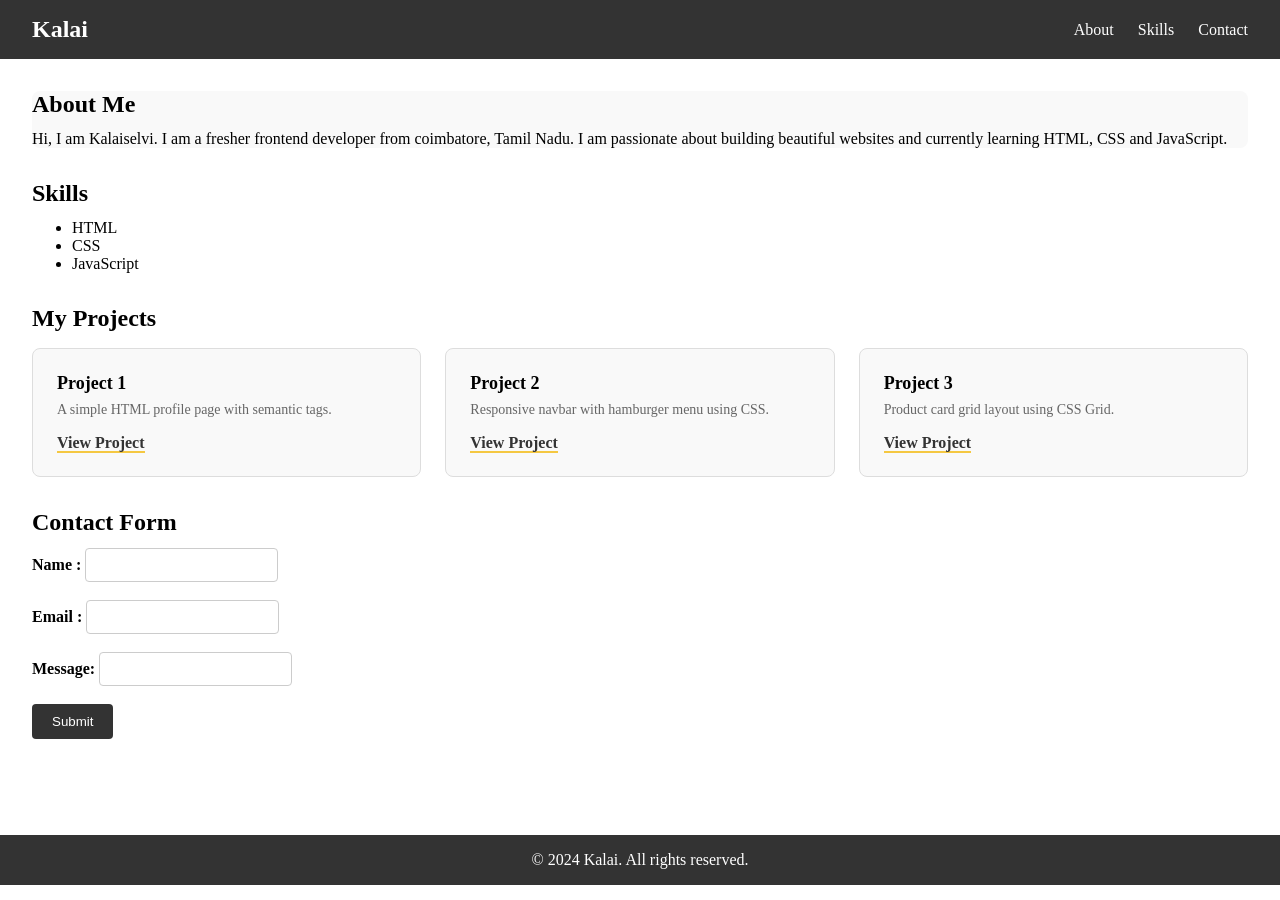
<file: index.html>
<!DOCTYPE html>
<html>
    <head>
        <meta charset="UTF-8">
        <meta name="viewport" content="width=device-width, initial-scale=1.0">
        <link rel="stylesheet" href="Style.css">

    <nav class="navbar">
        <div class="logo">Kalai</div>
        <ul class="nav-links">
            <li><a href="#about">About</a></li>
            <li><a href="#skills">Skills</a></li>
            <li><a href="#contact">Contact</a></li>
        </ul>

        <div class="hamburger">☰</div>
    </nav>
    </head>

    <body>
        <main>
            <section id="about">
               <h2>About Me</h2>
               <p>Hi, I am Kalaiselvi. I am a fresher frontend developer 
               from coimbatore, Tamil Nadu. I am passionate about 
               building beautiful websites and currently learning 
               HTML, CSS and JavaScript.</p>
            </section>

            <section id="skills">
                <h2>Skills</h2>
                <ul>
                    <li>HTML</li>
                    <li>CSS</li>
                    <li>JavaScript</li>
                </ul>
            </section>

            <section id="projects">
                <h2>My Projects</h2>
                <div class="card-grid">

                    <div class="card">
                        <h3>Project 1</h3>
                        <p>A simple HTML profile page with semantic tags.</p>
                        <a href="#">View Project</a>
                    </div>

                    <div class="card">
                    <h3>Project 2</h3>
                    <p>Responsive navbar with hamburger menu using CSS.</p>
                    <a href="#">View Project</a>
                    </div>

                    <div class="card">
                    <h3>Project 3</h3>
                    <p>Product card grid layout using CSS Grid.</p>
                    <a href="#">View Project</a>
                    </div>

                </div>
            </section>

            <section id="contact">
                <h2>Contact Form</h2>

                <label for="name">Name   :</label>
                <input type="text" id="name"><br><br>

                <label for="email">Email  :</label>
                <input type="text" id="email"><br><br>

                <label for="message">Message:</label>
                <input type="text" id="message"><br><br>

                <button type="submit">Submit</button>
            </section>
         </main>

            <footer>
                <p>© 2024 Kalai. All rights reserved.</p>
            </footer>
        
    </body>
</html>
</file>
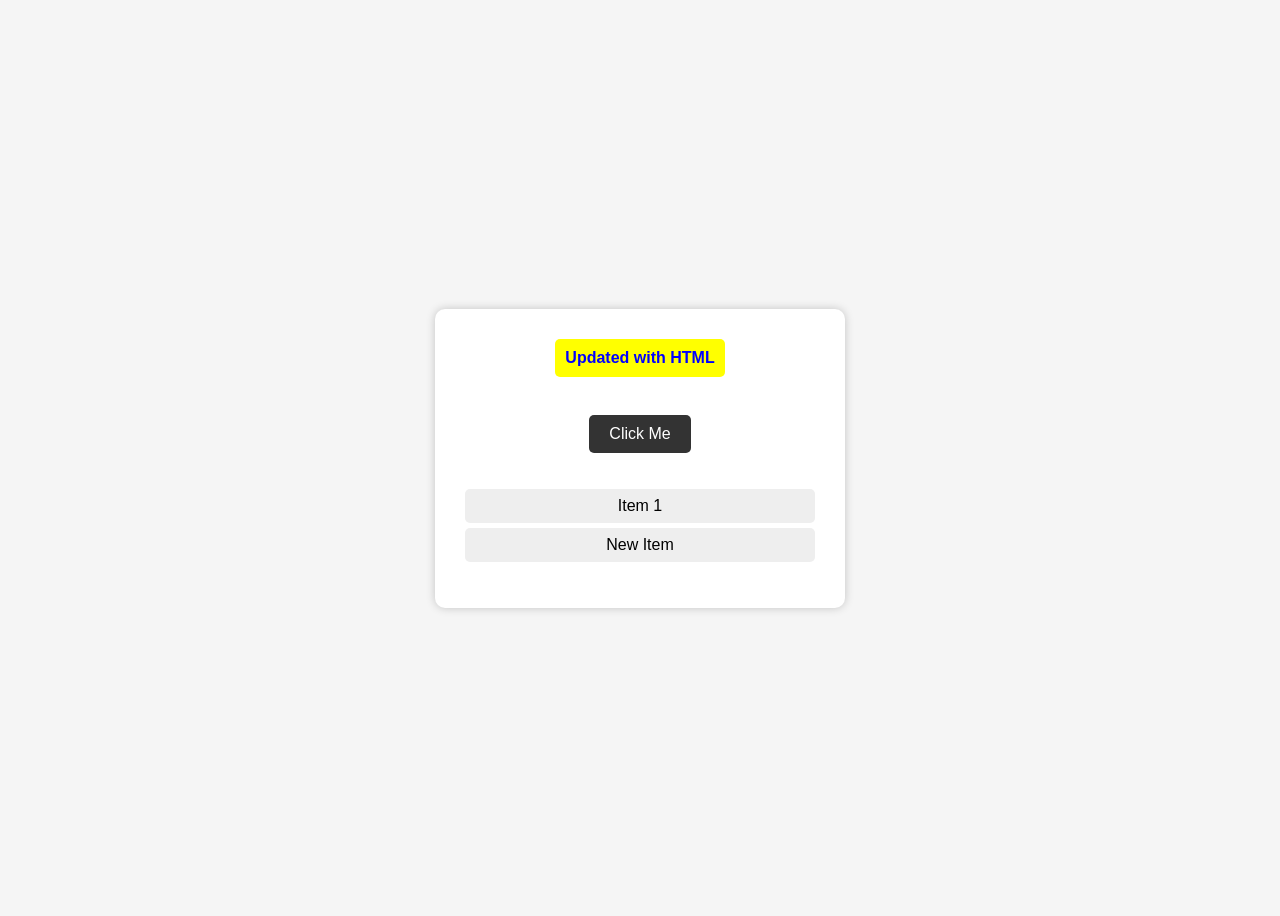
<file: DOM/01-dom-practice.html>
<!DOCTYPE html>
<html lang="en">
<head>
<meta charset="UTF-8">
<meta name="viewport" content="width=device-width, initial-scale=1.0">
<title>DOM Practice</title>

<style>
body{
    font-family: Arial, sans-serif;
    background:#f5f5f5;
    display:flex;
    justify-content:center;
    align-items:center;
    height:100vh;
}

.container{
    background:white;
    padding:30px;
    border-radius:10px;
    box-shadow:0 0 10px rgba(0,0,0,0.2);
    text-align:center;
    width:350px;
}

.highlight{
    background:yellow;
    padding:10px;
    border-radius:5px;
    font-weight:bold;
    display:inline-block;
}

button{
    padding:10px 20px;
    margin:20px 0;
    border:none;
    border-radius:5px;
    background:#333;
    color:white;
    cursor:pointer;
    font-size:16px;
}

button:hover{
    background:#555;
}

ul{
    list-style:none;
    padding:0;
}

li{
    background:#eee;
    padding:8px;
    margin:5px 0;
    border-radius:5px;
}
</style>

</head>

<body>

<div class="container">

    <div id="box">Hello</div>

    <br><br>

    <button id="btn">Click Me</button>

    <ul id="list">
        <li>Item 1</li>
    </ul>

</div>

<script>

//1. Select Element
const box = document.getElementById("box");

//2. innerHTML
box.innerHTML = "<b>Updated with HTML</b>";

//3. Add CSS Class
box.classList.add("highlight");

//4. Change Style
box.style.color = "blue";

//5. Create Element
const newItem = document.createElement("li");

//6. Add Text
newItem.textContent = "New Item";

//7. Append Element
const list = document.getElementById("list");
list.appendChild(newItem);

//8. Set Attribute
box.setAttribute("title","This is a Box");

//9. Get Attribute
console.log(box.getAttribute("title"));

//10. Dataset
box.dataset.userId = "12345";
console.log(box.dataset.userId);

//11. Button Click Event
const btn = document.getElementById("btn");

btn.addEventListener("click",function(){
    alert("Button Clicked Successfully!");
});

</script>

</body>
</html>
</file>
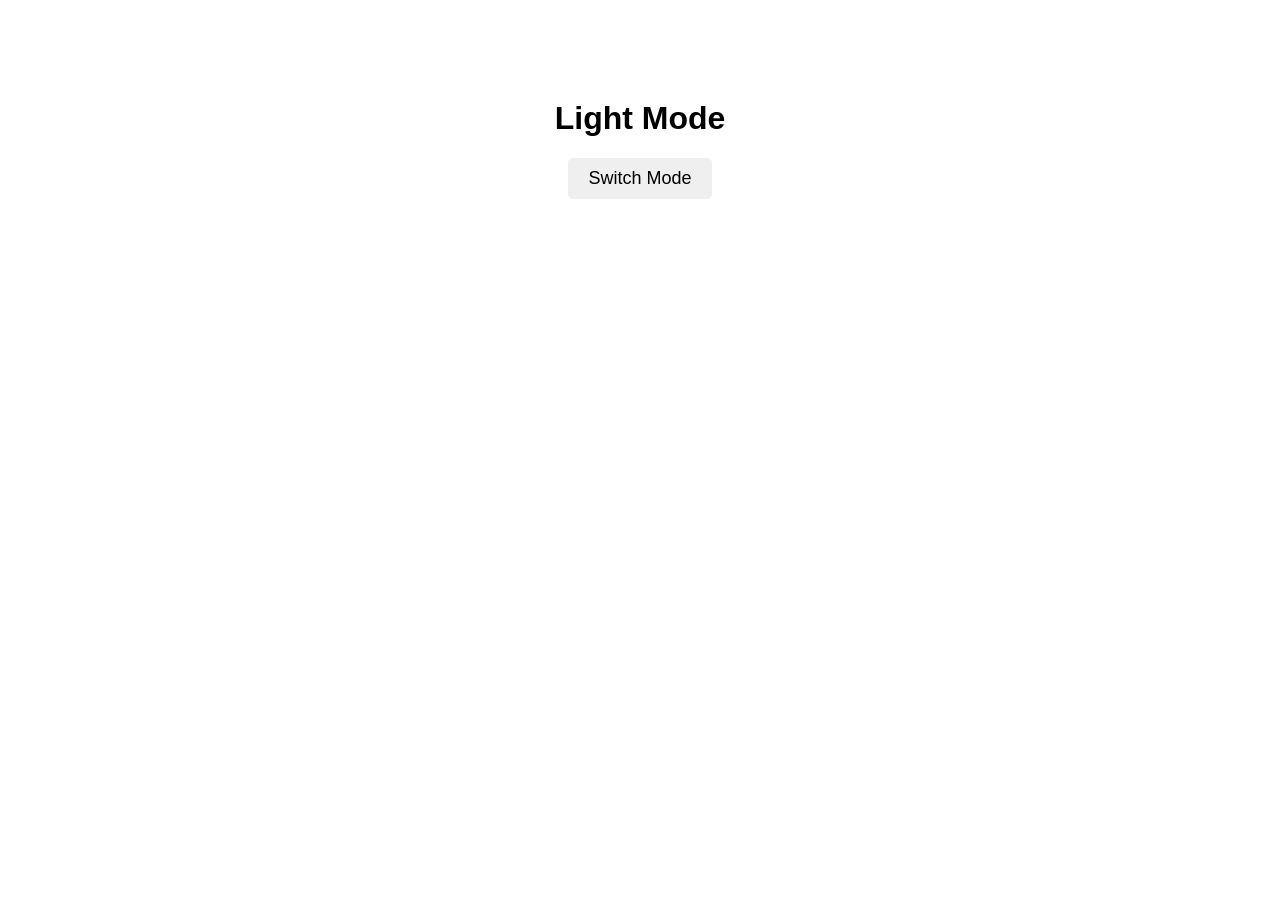
<file: DOM/02-dark-mode.html>
<!DOCTYPE html>
<html lang="en">
    <head>
        <meta charset ="UTF-8">
        <meta name = "viewport" content = "width=device-width ,initial-scale=1.0">
        <title>Dark Model Toggle</title>

        <style>
body{
    font-family: Arial, sans-serif;
    text-align:center;
    margin-top:100px;
    transition:0.3s;
    background:white;
    color:black;
}

.dark{
    background:#1e1e1e;
    color:white;
}

button{
    padding:10px 20px;
    font-size:18px;
    border:none;
    border-radius:5px;
    cursor:pointer;
}

.dark button{
    background:white;
    color:black;
}
</style>

</head>


<body>
  <h1 id="title">Light Mode</h1>
 <button id="btn">Switch Mode</button>

<script>
        
//Select Element
let body = document.body;
let title = document.getElementById("title");
let btn = document.getElementById("btn");

        
//Button Click Event
 btn.addEventListener("click" , function(){
    body.classList.toggle("dark");
if(body.classList.contains("dark")){
    title.textContent = "Dark Mode"
    btn.textContent =  "Light Mode"
}
else{
     title.textContent =  "Light Mode"
     btn.textContent =   "Dark Mode"
}

});
</script>
</body>
</html>
</file>
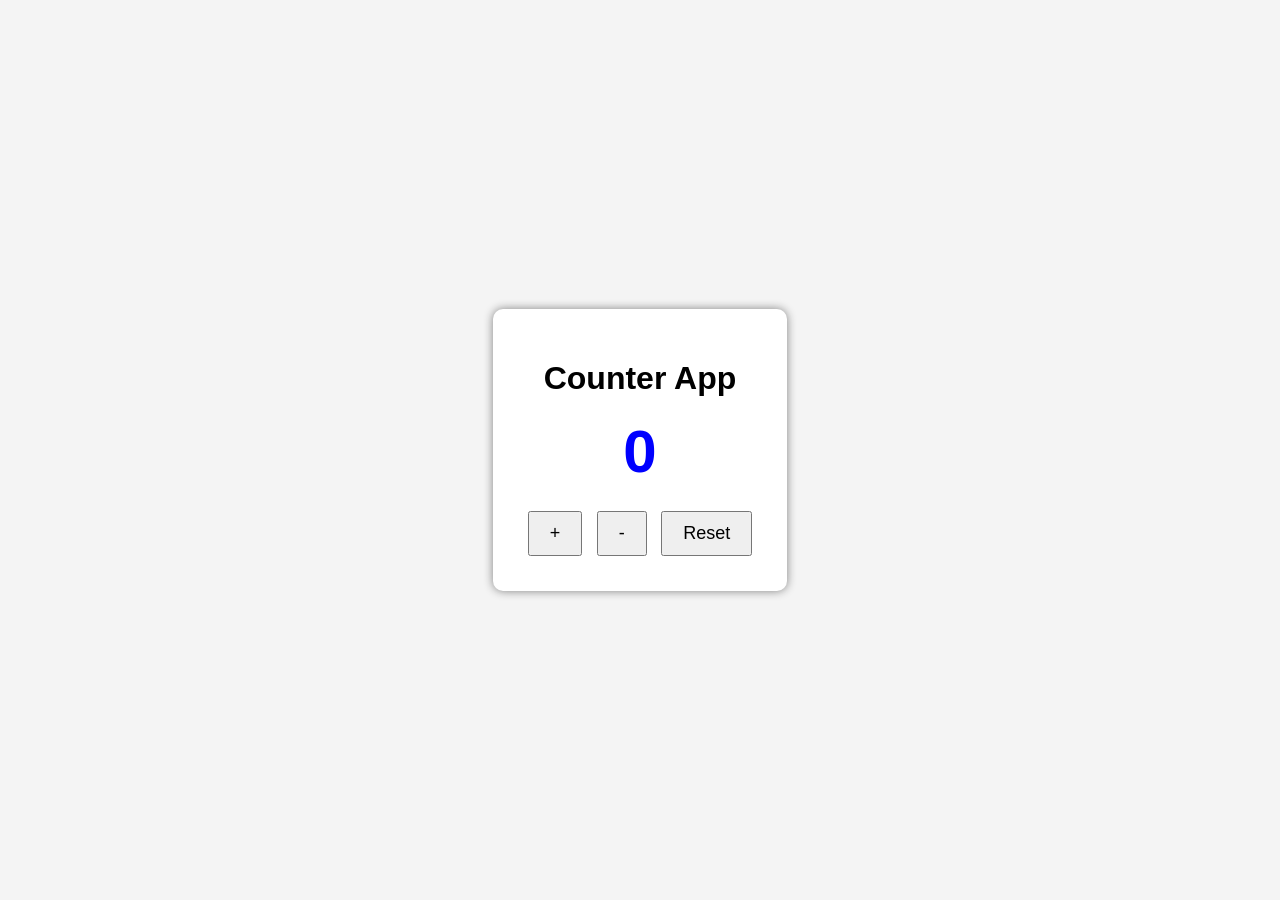
<file: DOM/03-counter.html>
<!DOCTYPE html>
<html lang="en">

<head>
    <meta charset="UTF-8">
    <meta name="viewport" content="width=device-width, initial-scale=1.0">
    <title>Counter Project</title>

    <style>
        body{
            margin:0;
            height:100vh;
            display:flex;
            justify-content:center;
            align-items:center;
            font-family:Arial,sans-serif;
            background:#f4f4f4;
        }

        .container{
            text-align:center;
            background:white;
            padding:30px;
            border-radius:10px;
            box-shadow:0 0 10px gray;
        }

        h1{
            margin-bottom:20px;
        }

        #count{
            font-size:60px;
            color:blue;
            margin:20px;
        }

        button{
            padding:10px 20px;
            margin:5px;
            font-size:18px;
            cursor:pointer;
        }
    </style>

</head>

<body>

    <!-- Counter App -->
    <div class="container">

        <!-- Heading -->
        <h1>Counter App</h1>

        <!-- Counter Value -->
        <h2 id="count">0</h2>

        <!-- Buttons -->
        <button id="increase">+</button>
        <button id="decrease">-</button>
        <button id="reset">Reset</button>

    </div>

    <script>

        // Step 1 : Select Elements
        let countDisplay = document.getElementById("count");
        let increaseBtn = document.getElementById("increase");
        let decreaseBtn = document.getElementById("decrease");
        let resetBtn = document.getElementById("reset");

        // Step 2 : Variable
        let count = 0;

        // Step 3 : Increase Button
        increaseBtn.addEventListener("click", function () {
            count++;
            countDisplay.textContent = count;
        });

        // Step 4 : Decrease Button
        decreaseBtn.addEventListener("click", function () {
            count--;
            countDisplay.textContent = count;
        });

        // Step 5 : Reset Button
        resetBtn.addEventListener("click", function () {
            count = 0;
            countDisplay.textContent = count;
        });

    </script>

</body>
</html>
</file>
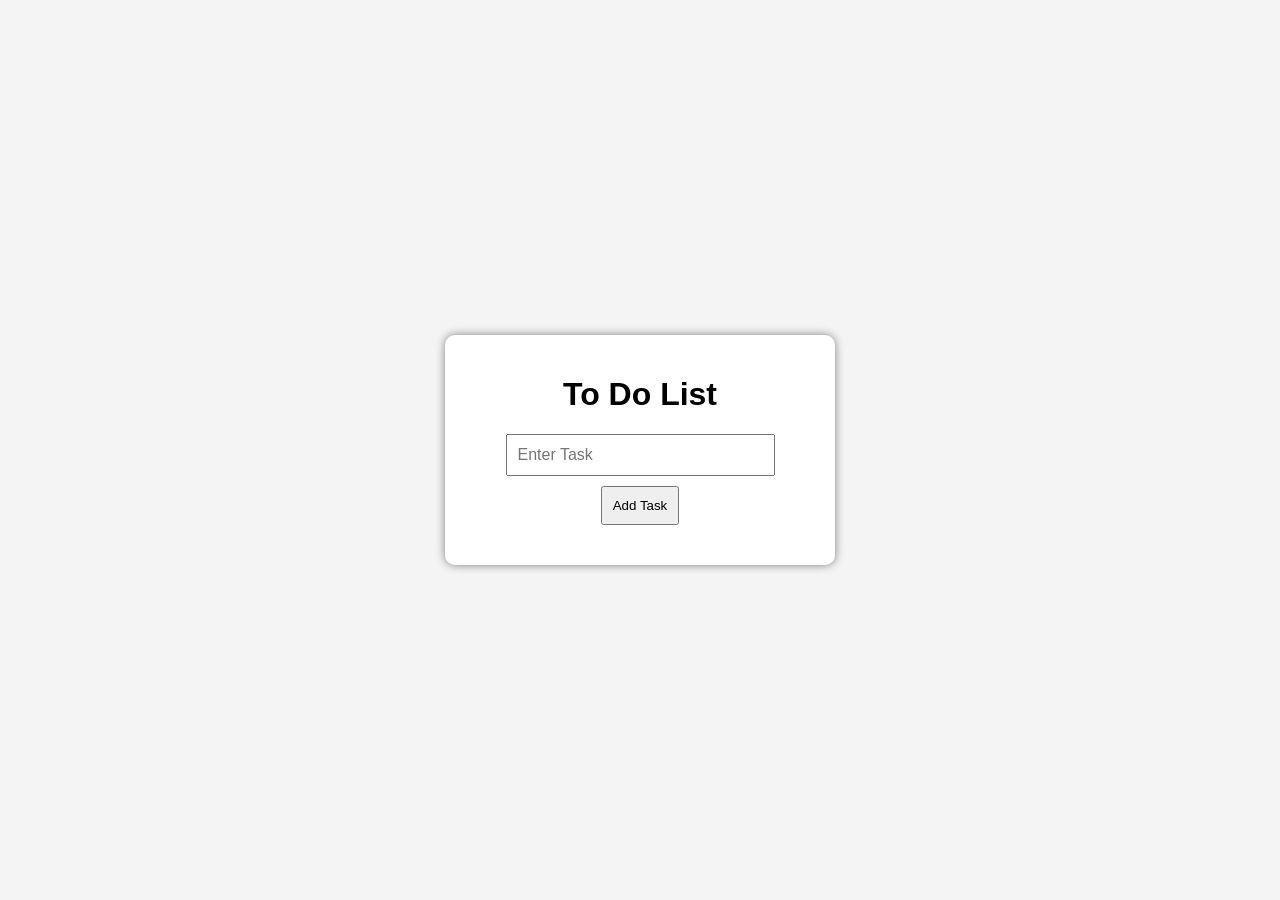
<file: DOM/04-add-task.html>
<!DOCTYPE html>
<html lang="en">

<head>
    <meta charset="UTF-8">
    <meta name="viewport" content="width=device-width, initial-scale=1.0">
    <title>To Do List</title>

    <style>
        body{
            font-family: Arial, sans-serif;
            background:#f4f4f4;
            display:flex;
            justify-content:center;
            align-items:center;
            height:100vh;
            margin:0;
        }

        .container{
            background:white;
            padding:20px;
            border-radius:10px;
            box-shadow:0 0 10px gray;
            width:350px;
            text-align:center;
        }

        input{
            width:70%;
            padding:10px;
            font-size:16px;
        }

        button{
            padding:10px;
            margin-top:10px;
            cursor:pointer;
        }

        ul{
            list-style:none;
            padding:0;
            margin-top:20px;
        }

        li{
            display:flex;
            justify-content:space-between;
            align-items:center;
            background:#eeeeee;
            padding:10px;
            margin-top:10px;
            border-radius:5px;
        }

        .delete{
            background:red;
            color:white;
            border:none;
            padding:5px 10px;
            cursor:pointer;
        }
    </style>

</head>

<body>

<div class="container">

    <!-- Heading -->
    <h1>To Do List</h1>

    <!-- Input Box -->
    <input type="text" id="taskInput" placeholder="Enter Task">

    <br>

    <!-- Add Button -->
    <button id="addBtn">Add Task</button>

    <!-- Task List -->
    <ul id="taskList"></ul>

</div>

<script>

    // Step 1 : Select Elements

    let taskInput = document.getElementById("taskInput");
    let addBtn = document.getElementById("addBtn");
    let taskList = document.getElementById("taskList");


    // Step 2 : Add Button Event

    addBtn.addEventListener("click", function(){

        // Get Input Value

        let task = taskInput.value;

        // Check Empty

        if(task === ""){
            alert("Enter a Task");
            return;
        }

        // Create List Item

        let li = document.createElement("li");

        // Add Task Text

        li.textContent = task;

        // Create Delete Button

        let deleteBtn = document.createElement("button");

        deleteBtn.textContent = "Delete";

        deleteBtn.classList.add("delete");

        // Delete Task

        deleteBtn.addEventListener("click", function(){

            li.remove();

        });

        // Add Delete Button

        li.appendChild(deleteBtn);

        // Add List Item

        taskList.appendChild(li);

        // Clear Input

        taskInput.value = "";

    });

</script>

</body>

</html>
</file>
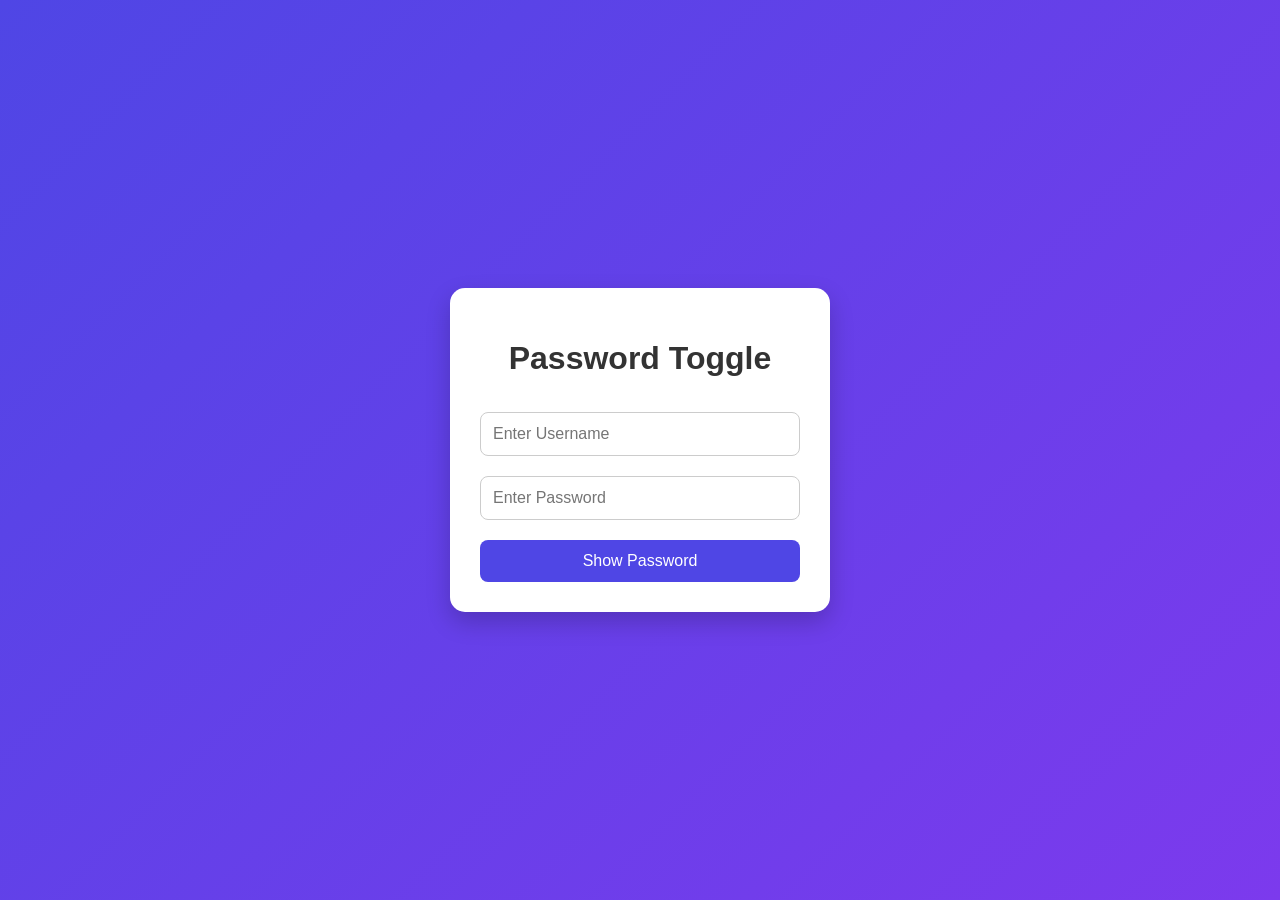
<file: DOM/05-password.html>
<!DOCTYPE html>
<html lang="en">
<head>
    <meta charset="UTF-8">
    <meta name="viewport" content="width=device-width, initial-scale=1.0">
    <title>Password Toggle</title>

    <style>

        /* Page */

        body{
            margin:0;
            font-family:Arial, sans-serif;
            background:linear-gradient(135deg,#4f46e5,#7c3aed);
            display:flex;
            justify-content:center;
            align-items:center;
            height:100vh;
        }

        /* Card */

        .container{
            background:white;
            width:320px;
            padding:30px;
            border-radius:15px;
            text-align:center;
            box-shadow:0 10px 25px rgba(0,0,0,0.2);
        }

        h1{
            margin-bottom:25px;
            color:#333;
        }

        input{
            width:100%;
            padding:12px;
            margin:10px 0;
            border:1px solid #ccc;
            border-radius:8px;
            font-size:16px;
            box-sizing:border-box;
        }

        button{
            width:100%;
            padding:12px;
            margin-top:10px;
            border:none;
            border-radius:8px;
            font-size:16px;
            cursor:pointer;
            transition:0.3s;
        }

        #toggleBtn{
            background:#4f46e5;
            color:white;
        }

        #toggleBtn:hover{
            background:#3730a3;
        }

    </style>

</head>

<body>

    <div class="container">

        <!-- Heading -->

        <h1>Password Toggle</h1>

        <!-- Username -->

        <input
        type="text"
        placeholder="Enter Username"
        >

        <!-- Password -->

        <input
        type="password"
        id="password"
        placeholder="Enter Password"
        >

        <!-- Button -->

        <button id="toggleBtn">
            Show Password
        </button>

    </div>

    <script>

        // Select Password Input

        let password = document.getElementById("password");

        // Select Button

        let toggleBtn = document.getElementById("toggleBtn");

        // Button Click Event

        toggleBtn.addEventListener("click", function(){

            // Check Current Type

            if(password.getAttribute("type") === "password"){

                // Show Password

                password.setAttribute("type","text");

                toggleBtn.textContent = "Hide Password";

            }

            else{

                // Hide Password

                password.setAttribute("type","password");

                toggleBtn.textContent = "Show Password";

            }

        });

    </script>

</body>
</html>
</file>
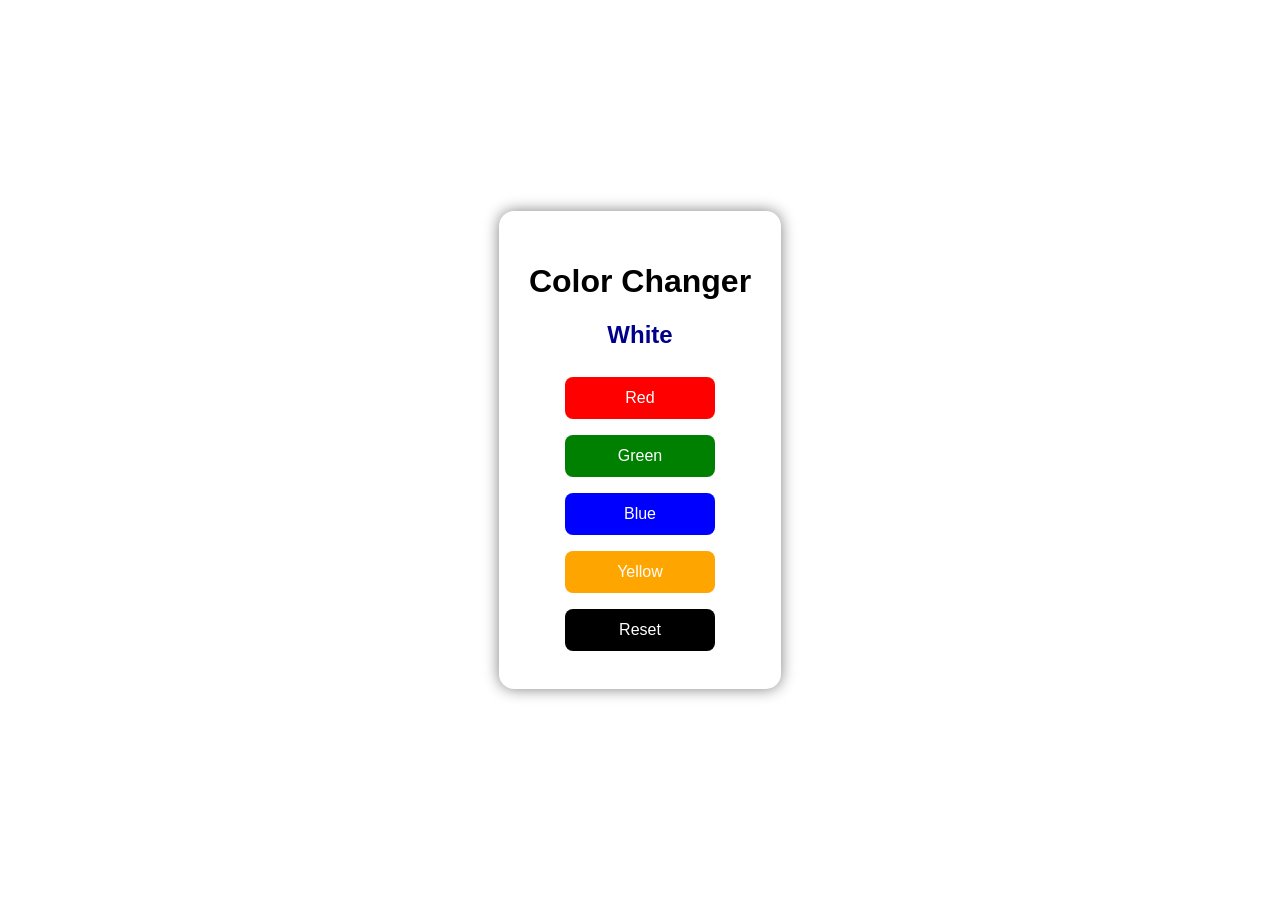
<file: DOM/06-color.html>
<!DOCTYPE html>
<html lang="en">

<head>
    <meta charset="UTF-8">
    <meta name="viewport" content="width=device-width, initial-scale=1.0">
    <title>Color Changer</title>

    <style>
        /* Page */

        body {
            margin: 0;
            font-family: Arial, sans-serif;
            display: flex;
            justify-content: center;
            align-items: center;
            height: 100vh;
            background: white;
            transition: 0.5s;
        }

        /* Card */

        .container {
            background: white;
            padding: 30px;
            border-radius: 15px;
            text-align: center;
            box-shadow: 0 0 15px gray;
        }

        h1 {
            color: black;
        }

        h2 {
            color: darkblue;
        }

        /* Buttons */

        button {
            width: 150px;
            padding: 12px;
            margin: 8px;
            border: none;
            border-radius: 8px;
            color: white;
            font-size: 16px;
            cursor: pointer;
        }

        #red {
            background: red;
        }

        #green {
            background: green;
        }

        #blue {
            background: blue;
        }

        #yellow {
            background: orange;
        }

        #reset {
            background: black;
        }

        button:hover {
            opacity: 0.8;
        }
    </style>

</head>

<body>

    <div class="container">

        <!-- Heading -->

        <h1>Color Changer</h1>

        <!-- Current Color -->

        <h2 id="colorName">White</h2>

        <!-- Buttons -->

        <button id="red">Red</button><br>

        <button id="green">Green</button><br>

        <button id="blue">Blue</button><br>

        <button id="yellow">Yellow</button><br>

        <button id="reset">Reset</button>

    </div>

    <script>

        // Step 1 : Select Buttons

        let redBtn = document.getElementById("red");
        let greenBtn = document.getElementById("green");
        let blueBtn = document.getElementById("blue");
        let yellowBtn = document.getElementById("yellow");
        let resetBtn = document.getElementById("reset");

        // Step 2 : Select Heading

        let colorName = document.getElementById("colorName");

        // Step 3 : Red Button

        redBtn.addEventListener("click", function () {

            document.body.style.backgroundColor = "red";

            colorName.textContent = "Red";

        });

        // Step 4 : Green Button

        greenBtn.addEventListener("click", function () {

            document.body.style.backgroundColor = "green";

            colorName.textContent = "Green";

        });

        // Step 5 : Blue Button

        blueBtn.addEventListener("click", function () {

            document.body.style.backgroundColor = "blue";

            colorName.textContent = "Blue";

        });

        // Step 6 : Yellow Button

        yellowBtn.addEventListener("click", function () {

            document.body.style.backgroundColor = "yellow";

            colorName.textContent = "Yellow";

        });

        // Step 7 : Reset Button

        resetBtn.addEventListener("click", function () {

            document.body.style.backgroundColor = "white";

            colorName.textContent = "White";

        });

    </script>

</body>

</html>
</file>
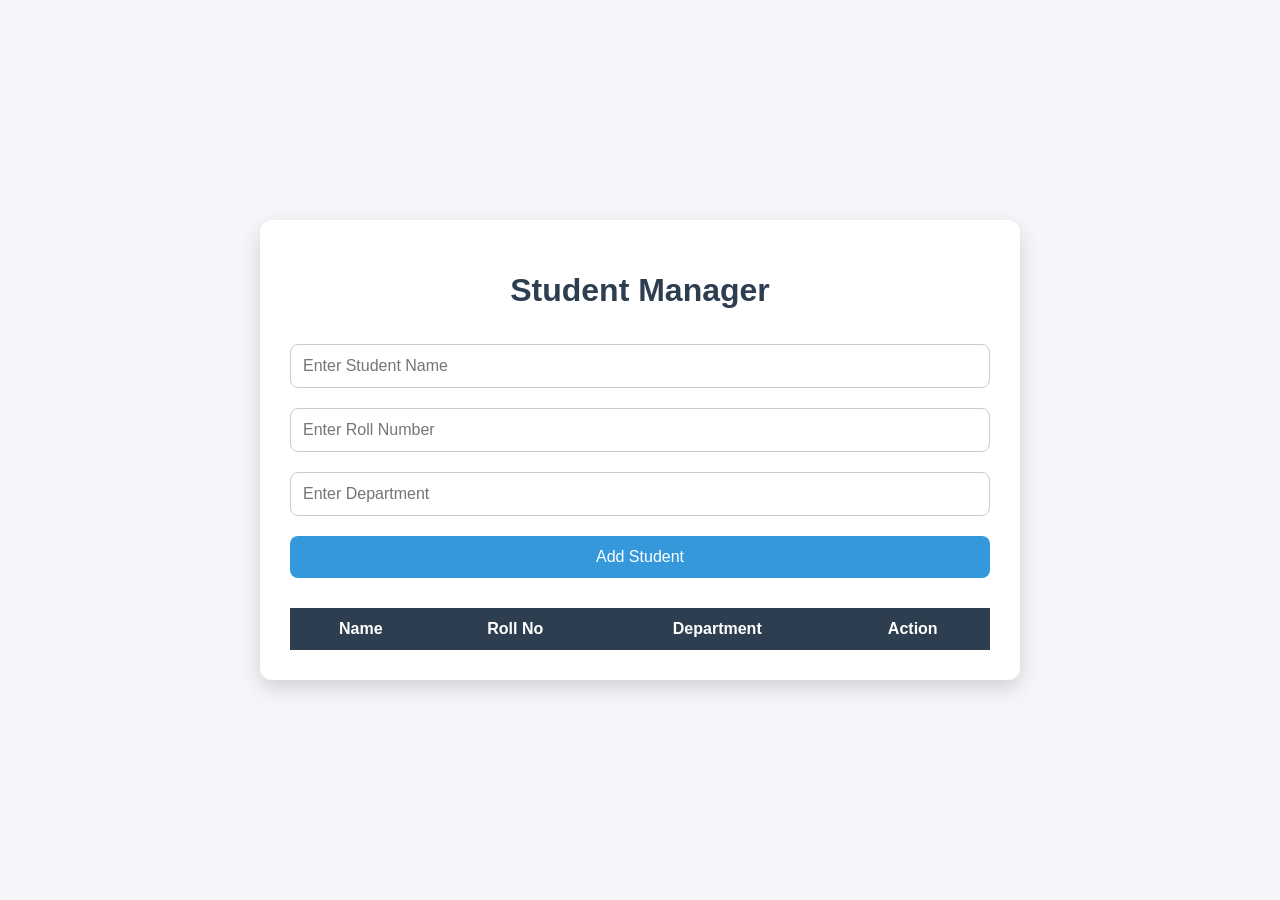
<file: DOM/07-student-manager.html>
<!DOCTYPE html>
<html lang="en">

<head>

    <meta charset="UTF-8">

    <meta name="viewport" content="width=device-width, initial-scale=1.0">

    <title>Student Manager</title>

    <style>

        /* Page */

        body{
            margin:0;
            font-family:Arial,sans-serif;
            background:#f4f6f9;
            display:flex;
            justify-content:center;
            align-items:center;
            height:100vh;
        }

        /* Card */

        .container{
            width:700px;
            background:white;
            padding:30px;
            border-radius:12px;
            box-shadow:0 8px 20px rgba(0,0,0,0.15);
        }

        /* Heading */

        h1{
            text-align:center;
            color:#2c3e50;
            margin-bottom:25px;
        }

        /* Input */

        input{

            width:100%;
            padding:12px;
            margin:10px 0;
            border:1px solid #cccccc;
            border-radius:8px;
            box-sizing:border-box;
            font-size:16px;

        }

        input:focus{

            outline:none;
            border:2px solid #3498db;

        }

        /* Add Button */

        #addBtn{

            width:100%;
            padding:12px;
            margin-top:10px;
            background:#3498db;
            color:white;
            border:none;
            border-radius:8px;
            font-size:16px;
            cursor:pointer;
            transition:0.3s;

        }

        #addBtn:hover{

            background:#2980b9;

        }

        /* Table */

        table{

            width:100%;
            margin-top:30px;
            border-collapse:collapse;

        }

        th{

            background:#2c3e50;
            color:white;
            padding:12px;

        }

        td{

            border:1px solid #dddddd;
            padding:10px;
            text-align:center;

        }

        tr:nth-child(even){

            background:#f8f9fa;

        }

        tr:hover{

            background:#eaf4ff;

        }

    </style>

</head>

<body>

<div class="container">

    <!-- Heading -->

    <h1>Student Manager</h1>

    <!-- Student Name -->

    <input
    type="text"
    id="studentName"
    placeholder="Enter Student Name"
    >

    <!-- Roll Number -->

    <input
    type="text"
    id="rollNumber"
    placeholder="Enter Roll Number"
    >

    <!-- Department -->

    <input
    type="text"
    id="department"
    placeholder="Enter Department"
    >

    <!-- Button -->

    <button id="addBtn">
        Add Student
    </button>

    <!-- Table -->

    <table>

        <thead>

            <tr>

                <th>Name</th>

                <th>Roll No</th>

                <th>Department</th>

                <th>Action</th>

            </tr>

        </thead>

        <tbody id="studentTable">

            <!-- JavaScript will add rows here -->

        </tbody>

    </table>

</div>

<script>
   // Step 1 : Select Input Boxes

let studentName = document.getElementById("studentName");

let rollNumber = document.getElementById("rollNumber");

let department = document.getElementById("department");

// Step 2 : Select Button

let addBtn = document.getElementById("addBtn");

// Step 3 : Select Table Body

let studentTable = document.getElementById("studentTable");

// Step 4 : Button Click Event

addBtn.addEventListener("click", function () {

    // Step 5 : Read Input Values

    let name = studentName.value;

    let roll = rollNumber.value;

    let dept = department.value;

    // Step 6 : Empty Validation

    if (name === "" || roll === "" || dept === "") {

        alert("Please fill all fields");

        return;

    }

    // Step 7 : Create Table Row

    let row = document.createElement("tr");

    let col1 = document.createElement("td");

    let col2 = document.createElement("td");

    let col3 = document.createElement("td");

    let col4 = document.createElement("td");

    // Step 8 : Add Data

    col1.textContent = name;

    col2.textContent = roll;

    col3.textContent = dept;

    // Step 9 : Create Delete Button

    let deleteBtn = document.createElement("button");

    deleteBtn.textContent = "Delete";

    // Step 10 : Delete Button Style

    deleteBtn.style.backgroundColor = "red";

    deleteBtn.style.color = "white";

    deleteBtn.style.border = "none";

    deleteBtn.style.padding = "8px 15px";

    deleteBtn.style.borderRadius = "5px";

    deleteBtn.style.cursor = "pointer";

    // Step 11 : Add Delete Button to Column

    col4.appendChild(deleteBtn);

    // Step 12 : Add Columns to Row

    row.appendChild(col1);

    row.appendChild(col2);

    row.appendChild(col3);

    row.appendChild(col4);

    // Step 13 : Add Row to Table

    studentTable.appendChild(row);

    // Step 14 : Delete Student

    deleteBtn.addEventListener("click", function () {

        row.remove();

    });

    // Step 15 : Clear Input Boxes

    studentName.value = "";

    rollNumber.value = "";

    department.value = "";

});
</script>

</body>

</html>
</file>
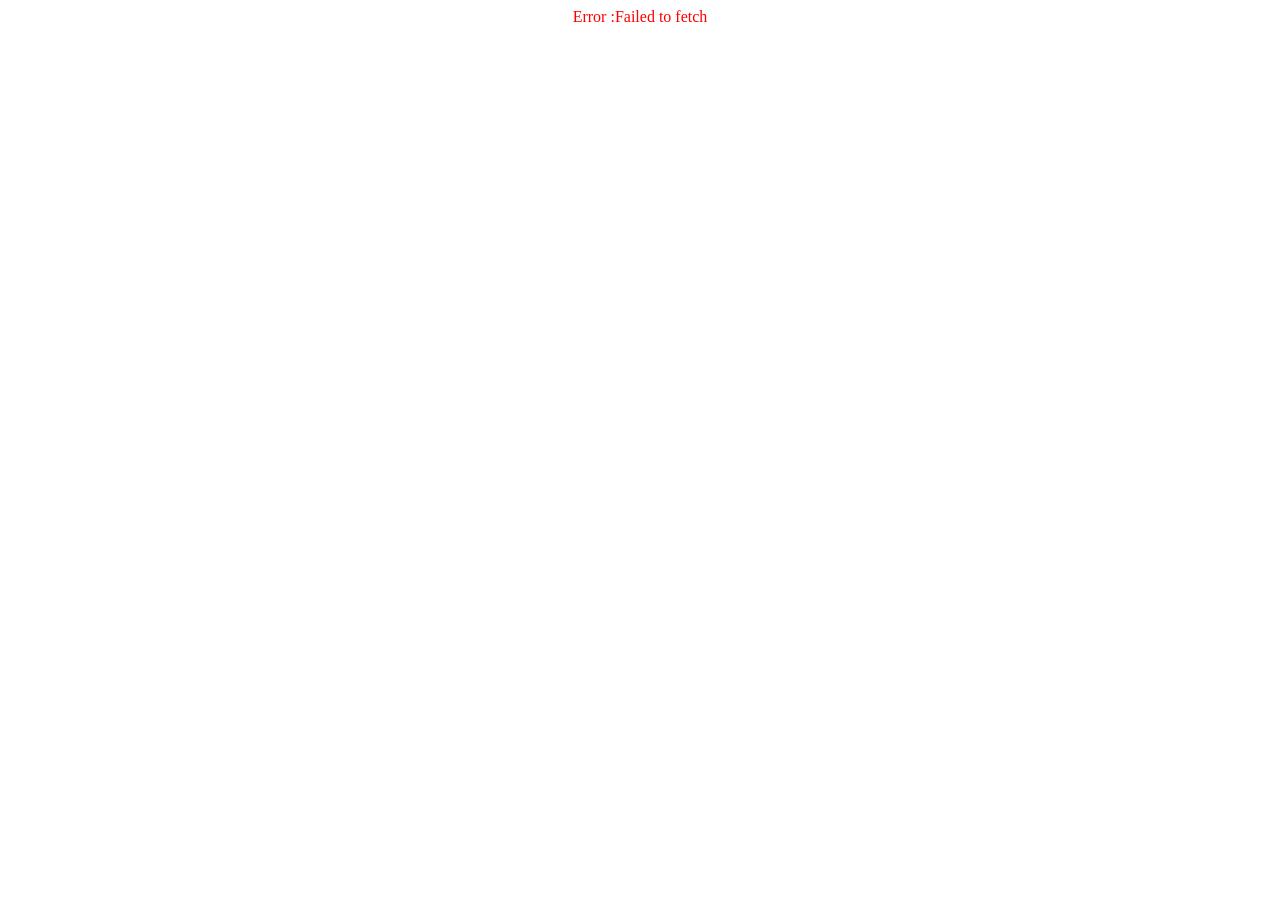
<file: DOM/09-async-fetch.html>
<!DOCTYPE html>
<html lang="en">
<head>
    <meta charset="UTF-8">
    <meta name="viewport" content="width=device-width, initial-scale=1.0">
    <title>Document</title>
</head>
<body>
    <center>
    <div id ="loading">Loading...</div>
    <div id ="result"></div>
    <div id ="error"></div>


    <script>
        const loading = document.getElementById("loading");
        const result = document.getElementById("result");
        const Error = document.getElementById("error");

        async function getData(){
                  loading.style.display = "block"

                  try{
                    const response = await fetch(("https://official-joke-api.appspot.com/random_joke"));
                    const data = await response.json();
                    loading.style.display ="None";
                    result.textContent = data.setup + " - "  + data.punchline;
                  }
                  catch (err){
                     loading.style.display = "None";
                     error.textContent = "Error :" + err.message;
                     error.style.color = "Red"
                  }
        }

        getData();
    </script>
</center>
</body>
</html>
</file>
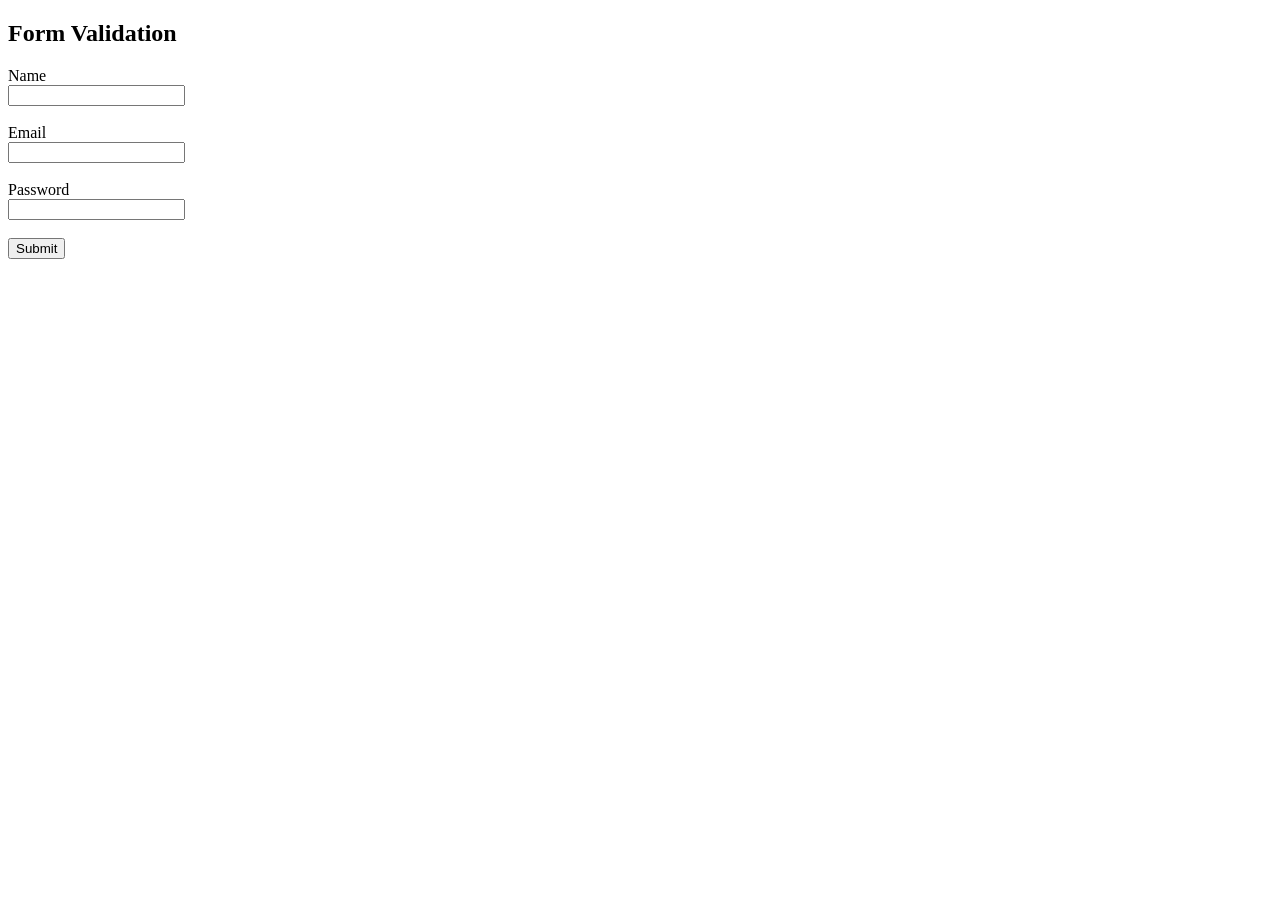
<file: DOM/10.form-validation.html>
<!DOCTYPE html>
<html lang="en">

<head>
    <meta charset="UTF-8">
    <meta name="viewport" content="width=device-width, initial-scale=1.0">
    <title>Form Validation</title>
</head>

<body>
   
    <h2>Form Validation</h2>

    <form id="myForm">

        <label>Name</label><br>
        <input type="text" id="name"><br><br>

        <label>Email</label><br>
        <input type="text" id="email"><br><br>

        <label>Password</label><br>
        <input type="password" id="password"><br><br>

        <button type="submit">Submit</button>

    </form>

    <p id="message"></p>

    <script>

        
        // Program 1: Form Validation
       

        // Form Validation Definition:
        // Form validation checks whether the user
        // has entered valid input before submitting.

        // Program Definition:
        // This program validates the Name,
        // Email and Password fields.

        // Get HTML Elements
        const form = document.getElementById("myForm");
        const message = document.getElementById("message");

        // Form Submit Event
        form.addEventListener("submit", function (event) {

            // Prevent page refresh
            event.preventDefault();

            // Get Input Values
            let name = document.getElementById("name").value.trim();
            let email = document.getElementById("email").value.trim();
            let password = document.getElementById("password").value.trim();

            // Required Validation
            if (name === "") {

                message.textContent = "Name is required";
                message.style.color = "red";
                return;

            }

            if (email === "") {

                message.textContent = "Email is required";
                message.style.color = "red";
                return;

            }

            if (password === "") {

                message.textContent = "Password is required";
                message.style.color = "red";
                return;

            }

            // Email Validation
            if (!email.includes("@") || !email.endsWith(".com")) {

                message.textContent = "Enter a valid email";
                message.style.color = "red";
                return;

            }

            // Password Validation
            if (password.length < 6) {

                message.textContent = "Password must be at least 6 characters";
                message.style.color = "red";
                return;

            }

            // Success Message
            message.textContent = "Form Submitted Successfully!";
            message.style.color = "green";

        });

    </script>

</body>

</html>
</file>
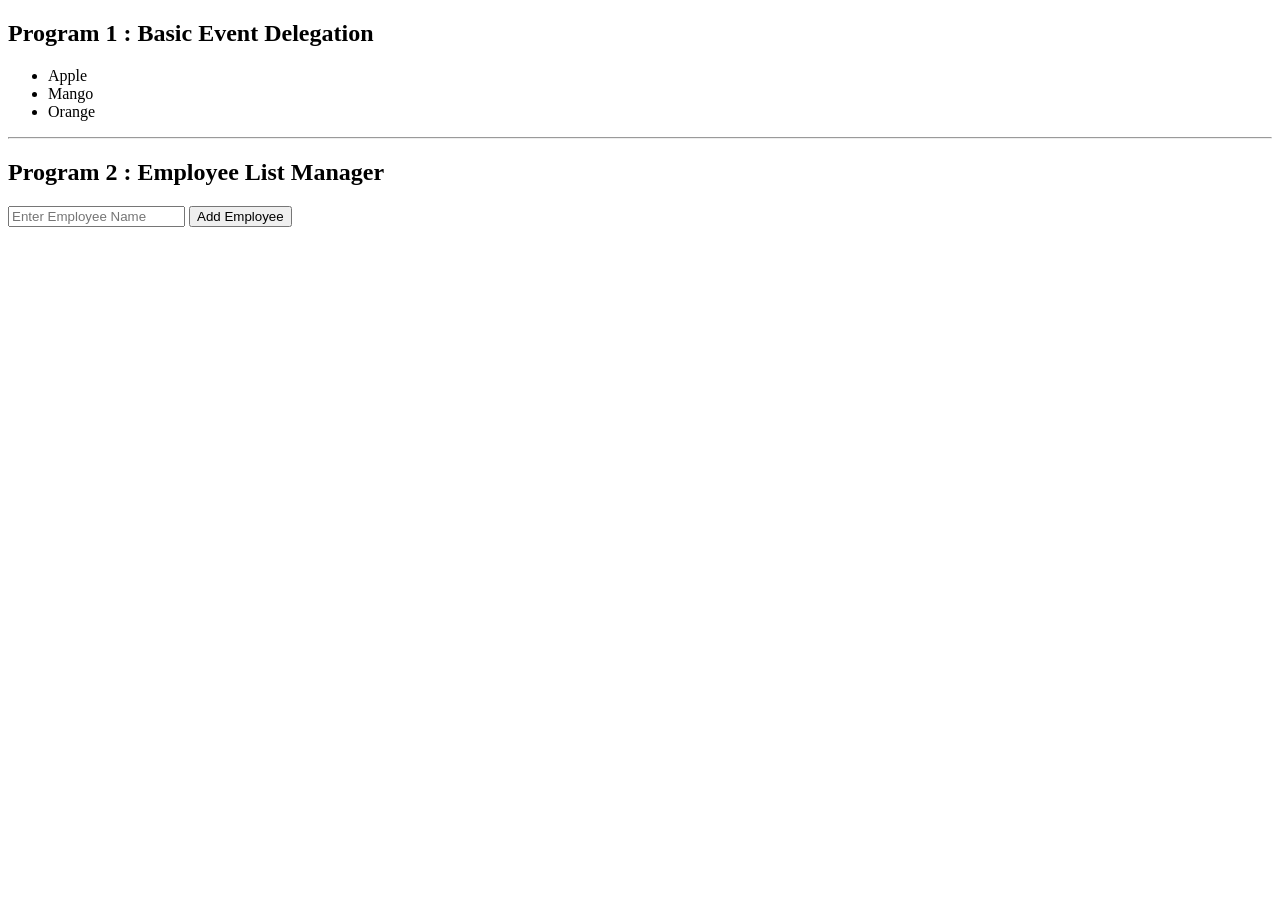
<file: DOM/11-event-delegation.html>
<!DOCTYPE html>
<html lang="en">

<head>
    <meta charset="UTF-8">
    <meta name="viewport" content="width=device-width, initial-scale=1.0">
    <title>Event Delegation</title>
</head>

<body>

    
    <!-- Program 1 : Basic Event Delegation -->
    

    <h2>Program 1 : Basic Event Delegation</h2>

    <ul id="list">
        <li>Apple</li>
        <li>Mango</li>
        <li>Orange</li>
    </ul>

    <script>

        // Event Delegation Definition:
        // A single event listener is added to
        // the parent element instead of
        // adding listeners to every child.

        // Get Parent Element
        let list = document.getElementById("list");

        // Add Event Listener
        list.addEventListener("click", function (event) {

            // Display clicked fruit
            console.log("Clicked :", event.target.textContent);

        });

    </script>

    <hr>

    
    <!-- Program 2 : Employee List Manager -->
    
    
     <h2>Program 2 : Employee List Manager</h2>

    <input type="text" id="name" placeholder="Enter Employee Name">

    <button id="addBtn">Add Employee</button>

    <ul id="employeeList"></ul>

    <script>

        // Event Delegation Definition:
        // A single event listener is added to
        // the parent element to handle all
        // child elements.

        // Get HTML Elements
        
        let input = document.getElementById("name");

        let addBtn = document.getElementById("addBtn");

        let employeeList = document.getElementById("employeeList");

        
        // Add Employee
        

        addBtn.addEventListener("click", function () {

            // Get Employee Name
            let employeeName = input.value.trim();

            // Check Empty Input
            if (employeeName === "") {

                alert("Enter Employee Name");

                return;

            }

            // Create New List Item
            let li = document.createElement("li");

            // Add Employee Name and Delete Button
            li.innerHTML = employeeName + ' <button>Delete</button>';

            // Add List Item to UL
            employeeList.appendChild(li);

            // Clear Input Box
            input.value = "";

        });

        
        // Event Delegation
      

        employeeList.addEventListener("click", function (event) {

            // Check Delete Button Click
            if (event.target.tagName === "BUTTON") {

                // Remove Employee
                event.target.parentElement.remove();

            }

        });

    </script>

</body>

</html>
</file>
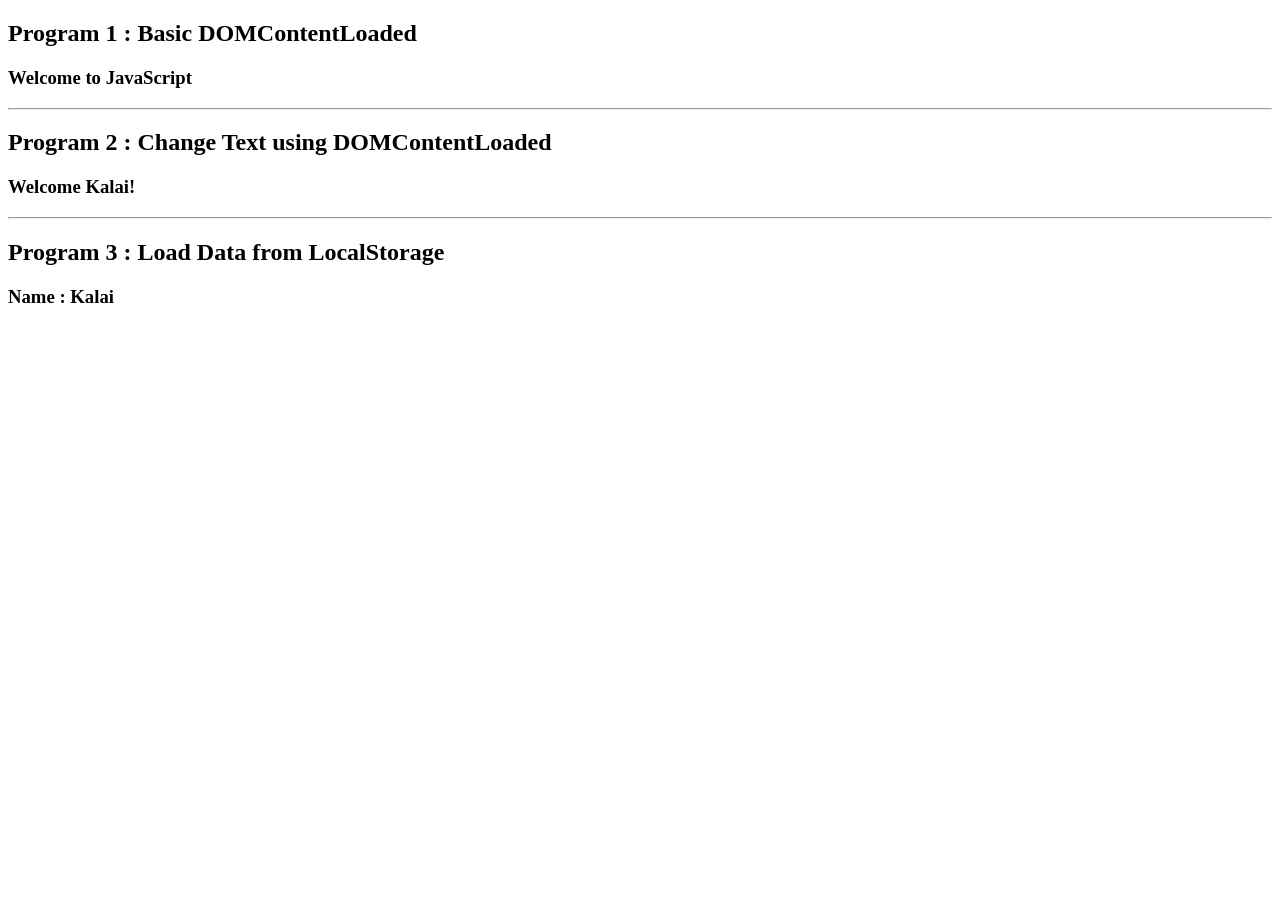
<file: DOM/12-dom-content-loaded.html>
<!DOCTYPE html>
<html lang="en">

<head>
    <meta charset="UTF-8">
    <meta name="viewport" content="width=device-width, initial-scale=1.0">
    <title>DOMContentLoaded Practice</title>
</head>

<body>

    <!-- Program 1 : Basic DOMContentLoaded -->
  
    <h2>Program 1 : Basic DOMContentLoaded</h2>

    <h3>Welcome to JavaScript</h3>

    <script>

        // Program 1 : Basic DOMContentLoaded
       
        // DOMContentLoaded Definition:
        // This event runs after the HTML
        // document is completely loaded
        // and parsed.

        document.addEventListener("DOMContentLoaded", function () {

            console.log("HTML Loaded Successfully");

        });

    </script>

    <hr>

    
    <!-- Program 2 : Change Text using DOMContentLoaded -->
    
    <h2>Program 2 : Change Text using DOMContentLoaded</h2>

    <h3 id="message">Loading...</h3>

    <script>

        // Program 2 : Change Text using DOMContentLoaded
        
        // Wait until HTML is loaded
        document.addEventListener("DOMContentLoaded", function () {

            // Get HTML Element
            let message = document.getElementById("message");

            // Change Text
            message.textContent = "Welcome Kalai!";

            // Display Message
            console.log("Text Updated");

        });

    </script>

    <hr>

   
    <!-- Program 3 : Load Data from LocalStorage -->
    
    <h2>Program 3 : Load Data from LocalStorage</h2>

    <h3 id="result">Name : Not Found</h3>

    <script>

        
        // Program 3 : Load Data from LocalStorage
        

        // Save Data
        localStorage.setItem("name", "Kalai");

        // Load Data after HTML is loaded
        document.addEventListener("DOMContentLoaded", function () {

            // Get Data from LocalStorage
            let data = localStorage.getItem("name");

            // Get HTML Element
            let result = document.getElementById("result");

            // Display Data
            result.textContent = "Name : " + data;

            console.log("Data Loaded");

        });

    </script>

</body>

</html>
</file>
<file: Style.css>
*{
    margin:0;
    padding:0;
    box-sizing: border-box;
}

.navbar{
    display:flex;
    justify-content:space-between;
    align-items: center;
    background-color: #333;
    padding: 16px 32px;
}

.logo{
    color:white;
    font-size: 24px;
    font-weight: bold;

}

.nav-links {
    list-style: none;
    display: flex;
    gap: 24px;
}


.nav-links a {
    color: white;
    text-decoration: none;
    font-size: 16px;
}

.nav-links a:hover {
    color: #f5c842;
}

.hamburger {
    color: white;
    font-size: 24px;
    display: none;
    cursor: pointer;
}

/* Mobile responsive */
@media (max-width: 768px) {
    .nav-links {
        display: none;
        flex-direction: column;
        position: absolute;
        top: 60px;
        left: 0;
        width: 100%;
        background-color: #333;
        padding: 16px;
        gap: 16px;
    }

    .nav-links.active {
        display: flex;
    }

    .hamburger {
        display: block;
    }
}
main {
    padding: 32px;
}

section {
    
     margin-bottom: 32px;
}



h2 {
    margin-bottom: 12px;
}

ul {
    padding-left:40px;
}

form {
    display: flex;
    flex-direction: column;
    gap: 12px;
    max-width: 400px;
}

label {
    font-weight: bold;
}

input, textarea {
    padding: 8px;
    border: 1px solid #ccc;
    border-radius: 4px;
    font-size: 14px;
}

button {
    background-color: #333;
    color: white;
    padding: 10px 20px;
    border: none;
    border-radius: 4px;
    cursor: pointer;
    width: fit-content;
}

button:hover {
    background-color: #f5c842;
    color: #333;
}

footer {
    background-color: #333;
    color: white;
    text-align: center;
    padding: 16px;
    margin-top: 32px;
}

/* Projects Grid */


.h2{
    padding-left:32;
}

.card-grid {
    display: grid;
    grid-template-columns: repeat(3, 1fr);
    gap: 24px;
    margin-top: 16px;
}

.card {
    background-color: #f9f9f9;
    border: 1px solid #ddd;
    border-radius: 8px;
    padding: 24px;
}

.card h3 {
    margin-bottom: 8px;
    font-size: 18px;
}

.card p {
    color: #666;
    font-size: 14px;
    margin-bottom: 16px;
}

.card a {
    color: #333;
    font-weight: bold;
    text-decoration: none;
    border-bottom: 2px solid #f5c842;
}

.card a:hover {
    color: #f5c842;
}

/* Mobile responsive */
@media (max-width: 768px) {
    .card-grid {
        grid-template-columns: 1fr;
    }
}

.navbar {
    position: sticky;
    top: 0;
    z-index: 100;
}

.card:hover {
     box-shadow: 0 8px 24px rgba(0,0,0,0.15);
     transform: translateY(-4px);
     transition: all 0.3s ease;
}

button {
    transition: all 0.3s ease;
}

button:hover {
    transform: scale(1.05);
}

#about {
    background-color: #f9f9f9;
    border-radius: 8px;
}



html {
    scroll-behavior: smooth;
}

input:focus, textarea:focus {
    outline: none;
    border: 2px solid yellow;
}
</file>
